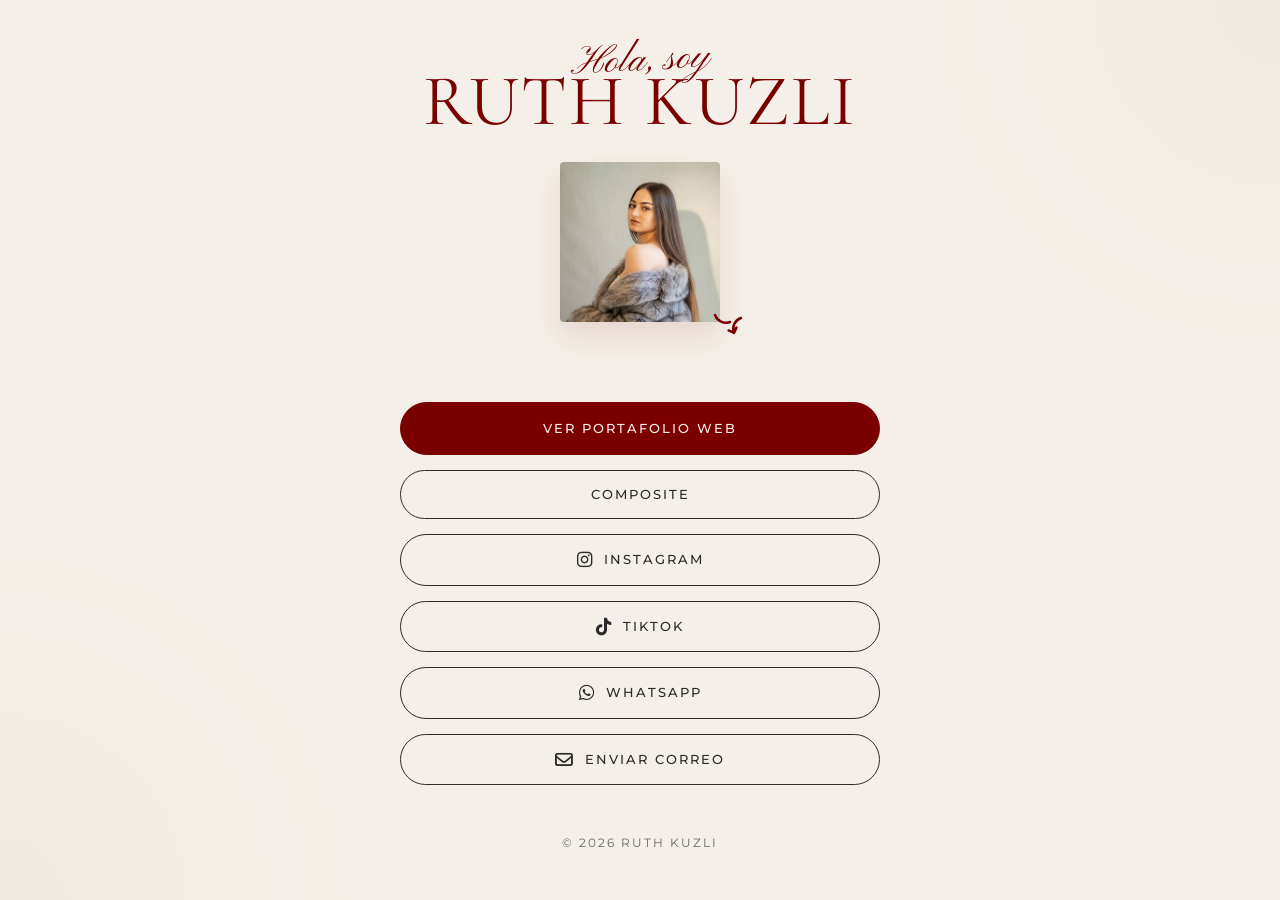
<file: index.html>
<!DOCTYPE html>
<html lang="es">
<head>
    <meta charset="UTF-8">
    <meta name="viewport" content="width=device-width, initial-scale=1.0">
    <meta name="description" content="Ruth Kuzli - Modelo Profesional. Portafolio, composite y contacto.">
    <title>Ruth Kuzli | Modelo Profesional</title>
    <!-- Importing Google Fonts -->
    <link href="https://fonts.googleapis.com/css2?family=Cormorant+Garamond:ital,wght@0,300;0,400;0,500;0,600;1,400&family=Montserrat:wght@300;400;500;600&family=Pinyon+Script&display=swap" rel="stylesheet">
    <link rel="stylesheet" href="style.css">
    <!-- Font Awesome for Icons -->
    <link rel="stylesheet" href="https://cdnjs.cloudflare.com/ajax/libs/font-awesome/6.4.0/css/all.min.css">
</head>
<body>
    
    <div class="container">
        <!-- Profile Section -->
        <header class="profile-section">
            <div class="accent-text">Hola, soy</div>
            <h1 class="brand-name">RUTH KUZLI</h1>
            
            <div class="profile-image-container">
                <img src="assets/5098190278903925717.jpg" alt="Ruth Kuzli Modelo" class="profile-img">
                <svg class="decorative-arrow" viewBox="0 0 24 24" fill="none" xmlns="http://www.w3.org/2000/svg">
                    <path d="M19 12C15 12 12 15 12 19M12 19L9.5 16.5M12 19L14.5 16.5M5 5C5 9 8 12 12 12" stroke="currentColor" stroke-width="1.5" stroke-linecap="round" stroke-linejoin="round"/>
                </svg>
            </div>
            
        </header>

        <!-- Links Container -->
        <main class="links-container">
            <a href="portfolio.html" class="link-btn primary-btn">
                <span>VER PORTAFOLIO WEB</span>
            </a>
            
            <a href="composite.html" class="link-btn">
                <span>COMPOSITE</span>
            </a>
            
            <a href="https://instagram.com/ruthykuzli.ok" target="_blank" class="link-btn">
                <i class="fa-brands fa-instagram"></i>
                <span>INSTAGRAM</span>
            </a>
            
            <a href="https://tiktok.com/@ruthykuzli.ok" target="_blank" class="link-btn">
                <i class="fa-brands fa-tiktok"></i>
                <span>TIKTOK</span>
            </a>
            
            <a href="https://wa.me/5491169213248" target="_blank" class="link-btn">
                <i class="fa-brands fa-whatsapp"></i>
                <span>WHATSAPP</span>
            </a>

            <a href="mailto:ruthkuzli.mod@gmail.com" class="link-btn">
                <i class="fa-regular fa-envelope"></i>
                <span>ENVIAR CORREO</span>
            </a>
        </main>
        
        <!-- Footer -->
        <footer class="footer">
            <p>&copy; 2026 RUTH KUZLI</p>
        </footer>
    </div>
</body>
</html>
</file>
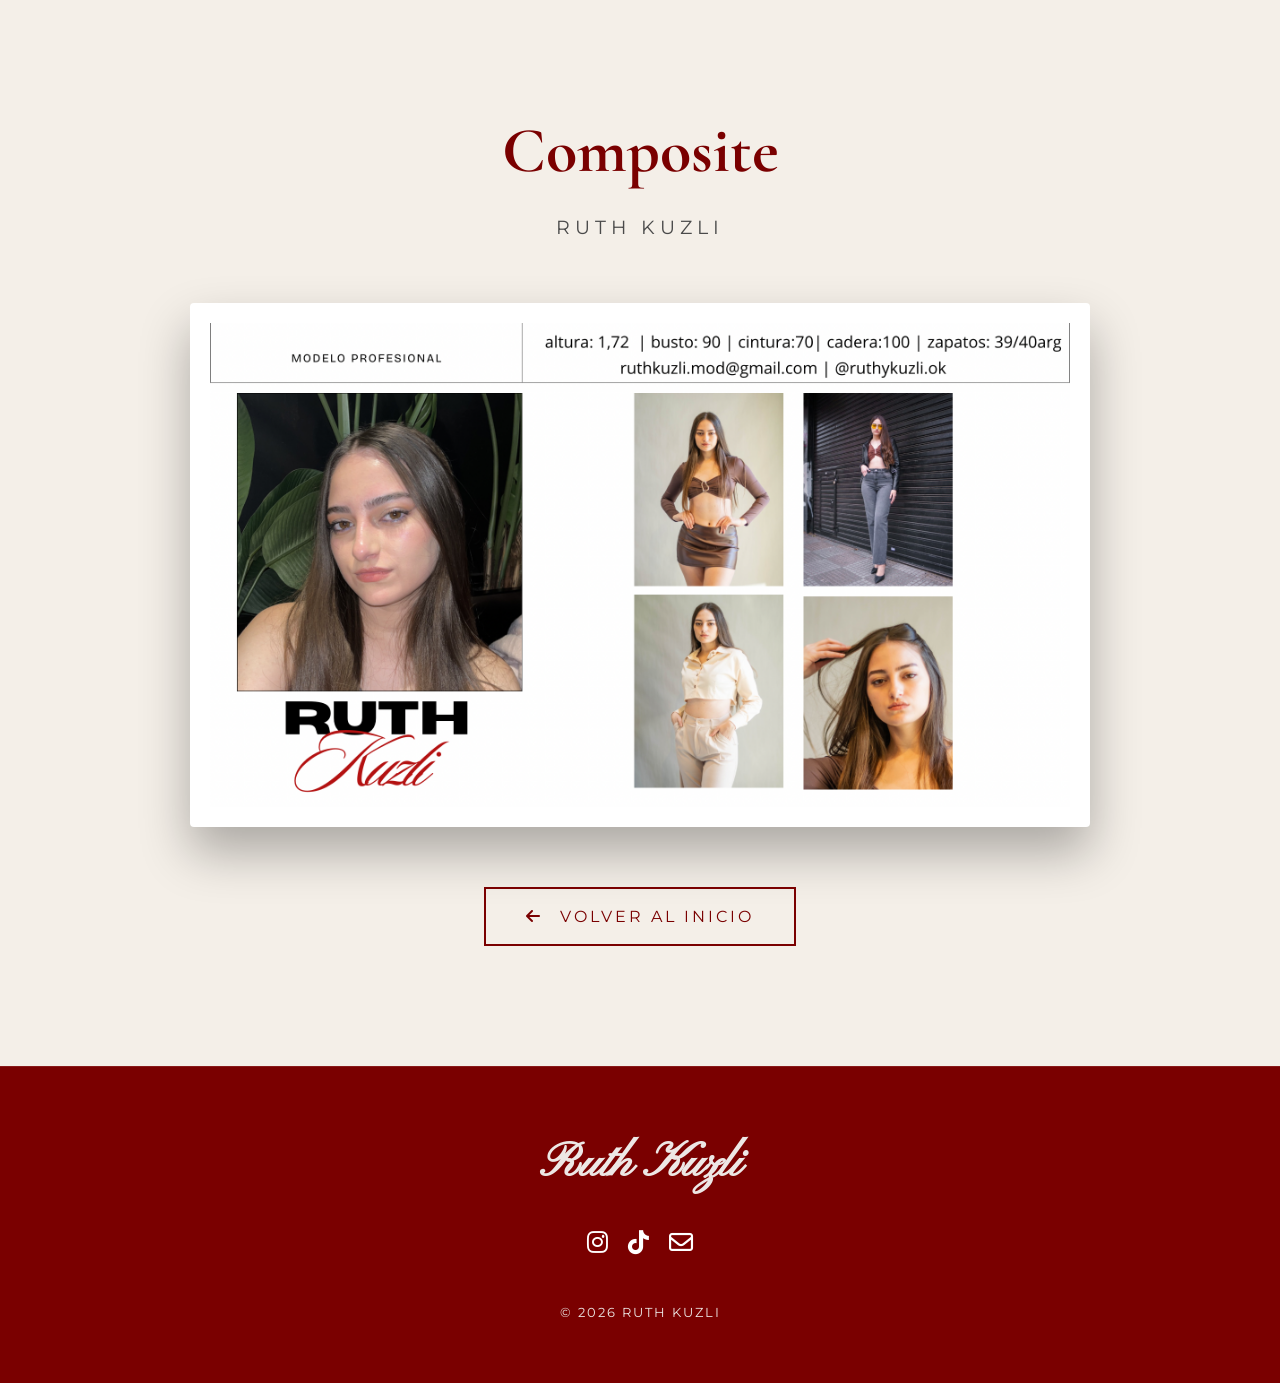
<file: composite.html>
<!DOCTYPE html>
<html lang="es">
<head>
    <meta charset="UTF-8">
    <meta name="viewport" content="width=device-width, initial-scale=1.0">
    <title>Composite - Ruth Kuzli</title>
    <!-- Google Fonts -->
    <link href="https://fonts.googleapis.com/css2?family=Cormorant+Garamond:ital,wght@0,300;0,400;0,600;1,400&family=Montserrat:wght@300;400;600&family=Pinyon+Script&display=swap" rel="stylesheet">
    <!-- FontAwesome -->
    <link rel="stylesheet" href="https://cdnjs.cloudflare.com/ajax/libs/font-awesome/6.4.0/css/all.min.css">
    <!-- Base CSS -->
    <link rel="stylesheet" href="portfolio.css">
    <style>
        body {
            background-color: var(--bg-color, #f4efe8);
            margin: 0;
            padding: 0;
            display: flex;
            flex-direction: column;
            min-height: 100vh;
        }
        .composite-section {
            flex: 1;
            padding: 100px 5%;
            text-align: center;
        }
        .composite-title {
            font-family: 'Cormorant Garamond', serif;
            font-size: 4rem;
            color: var(--primary-color, #7a0000);
            margin-bottom: 10px;
        }
        .composite-subtitle {
            font-family: 'Montserrat', sans-serif;
            font-size: 1.2rem;
            letter-spacing: 5px;
            text-transform: uppercase;
            color: #4a4a4a;
            margin-bottom: 60px;
        }
        .composite-image-container {
            max-width: 900px;
            margin: 0 auto;
            box-shadow: 0 25px 50px rgba(0,0,0,0.3);
            border-radius: 4px;
            overflow: hidden;
            background-color: #ffffff;
            padding: 20px;
        }
        .composite-image-container img {
            width: 100%;
            height: auto;
            display: block;
        }
        .back-btn-container {
            margin-top: 60px;
            margin-bottom: 20px;
        }
        .back-btn {
            display: inline-block;
            background-color: transparent;
            color: var(--primary-color, #7a0000);
            border: 2px solid var(--primary-color, #7a0000);
            padding: 15px 40px;
            font-family: 'Montserrat', sans-serif;
            font-size: 1rem;
            letter-spacing: 3px;
            text-decoration: none;
            transition: all 0.3s ease;
            text-transform: uppercase;
        }
        .back-btn:hover {
            background-color: var(--primary-color, #7a0000);
            color: #ffffff;
        }
        /* Mobile adjustment */
        @media (max-width: 768px) {
            .composite-section { padding-top: 50px; }
            .composite-title { font-size: 3rem; }
            .composite-image-container { padding: 10px; }
        }
    </style>
</head>
<body>

    <section class="composite-section">
        <h1 class="composite-title">Composite</h1>
        <p class="composite-subtitle">Ruth Kuzli</p>
        
        <div class="composite-image-container">
            <img src="assets/COMPOSITE/COMPOSITE.png" alt="Composite Ruth Kuzli">
        </div>

        <div class="back-btn-container">
            <a href="index.html" class="back-btn">
                <i class="fa-solid fa-arrow-left" style="margin-right: 10px;"></i>
                VOLVER AL INICIO
            </a>
        </div>
    </section>

    <!-- Footer -->
    <footer>
        <div class="footer-content">
            <h2 class="footer-logo">Ruth Kuzli</h2>
            <div class="footer-socials">
                <a href="https://instagram.com/ruthykuzli.ok" class="social-link" target="_blank"><i class="fa-brands fa-instagram"></i></a>
                <a href="https://tiktok.com/@ruthykuzli.ok" class="social-link" target="_blank"><i class="fa-brands fa-tiktok"></i></a>
                <a href="mailto:ruthkuzli.mod@gmail.com" class="social-link"><i class="fa-regular fa-envelope"></i></a>
            </div>
            <p style="font-family: 'Montserrat', sans-serif; font-size: 0.8rem; letter-spacing: 2px; margin-top: 20px; color: #ede7e5;">&copy; 2026 RUTH KUZLI</p>
        </div>
    </footer>

</body>
</html>
</file>
<file: style.css>
:root {
    --primary-color: #7a0000;
    --primary-light: #9c1b1b;
    --bg-color: #f4efe8; /* Warm beige */
    --text-color: #2b2b2b;
    --text-light: #666666;
    --card-bg: #ffffff;
}

* {
    margin: 0;
    padding: 0;
    box-sizing: border-box;
    -webkit-tap-highlight-color: transparent;
}

body {
    background-color: var(--bg-color);
    font-family: 'Montserrat', sans-serif;
    color: var(--text-color);
    min-height: 100vh;
    display: flex;
    justify-content: center;
    align-items: flex-start;
    padding: 40px 20px;
    background-image: 
        radial-gradient(circle at top right, rgba(122,0,0,0.02), transparent 400px),
        radial-gradient(circle at bottom left, rgba(122,0,0,0.02), transparent 400px);
}

.container {
    width: 100%;
    max-width: 480px;
    background-color: transparent;
    display: flex;
    flex-direction: column;
    align-items: center;
    position: relative;
    z-index: 10;
}

/* Profile Section */
.profile-section {
    text-align: center;
    margin-bottom: 50px;
    animation: fadeInDown 0.8s ease-out forwards;
    position: relative;
}

.accent-text {
    font-family: 'Pinyon Script', cursive;
    color: var(--primary-color);
    font-size: 2.5rem;
    line-height: 1;
    transform: rotate(-3deg);
    margin-bottom: -15px;
    position: relative;
    z-index: 2;
}

.brand-name {
    font-family: 'Cormorant Garamond', serif;
    color: var(--primary-color);
    font-size: clamp(3rem, 10vw, 4.5rem);
    font-weight: 400;
    line-height: 1;
    letter-spacing: 2px;
    margin-bottom: 25px;
    position: relative;
    z-index: 1;
}

.profile-image-container {
    width: 160px;
    height: 160px;
    margin: 0 auto 30px;
    position: relative;
}

.profile-img {
    width: 100%;
    height: 100%;
    object-fit: cover;
    border-radius: 4px;
    box-shadow: 0 15px 30px rgba(122, 0, 0, 0.1);
}

.decorative-arrow {
    position: absolute;
    bottom: -20px;
    right: -30px;
    width: 40px;
    height: 40px;
    color: var(--primary-color);
    transform: rotate(-20deg);
}

.subtitle {
    font-family: 'Courier New', Courier, monospace;
    font-size: 0.75rem;
    font-weight: 600;
    text-transform: uppercase;
    letter-spacing: 4px;
    color: var(--text-color);
    margin-top: 10px;
}

/* Links Section */
.links-container {
    width: 100%;
    display: flex;
    flex-direction: column;
    gap: 15px;
    animation: fadeInUp 0.8s ease-out 0.2s forwards;
    opacity: 0;
}

.link-btn {
    display: flex;
    align-items: center;
    justify-content: center;
    gap: 10px;
    width: 100%;
    padding: 16px 20px;
    background-color: transparent;
    color: var(--text-color);
    text-decoration: none;
    border: 1px solid var(--text-color);
    border-radius: 30px;
    font-size: 0.8rem;
    font-weight: 500;
    letter-spacing: 2px;
    transition: all 0.3s cubic-bezier(0.25, 0.8, 0.25, 1);
}

.link-btn i {
    font-size: 1.1rem;
}

.link-btn:hover {
    background-color: var(--text-color);
    color: var(--bg-color);
    transform: translateY(-2px);
}

/* Special styling for prominent buttons */
.primary-btn {
    background-color: var(--primary-color);
    color: var(--bg-color);
    border-color: var(--primary-color);
    padding: 18px 20px;
}

.primary-btn:hover {
    background-color: var(--primary-light);
    border-color: var(--primary-light);
    color: var(--bg-color);
    box-shadow: 0 10px 20px rgba(122, 0, 0, 0.15);
}

.secondary-btn i {
    font-size: 1.2rem;
}

.contact-btn {
    margin-top: 10px;
    background-color: transparent;
    border: none;
    border-bottom: 1px solid var(--text-color);
    border-radius: 0;
    padding: 10px;
    width: auto;
    align-self: center;
}

.contact-btn:hover {
    background-color: transparent;
    color: var(--primary-color);
    border-color: var(--primary-color);
    transform: none;
}

/* Footer */
.footer {
    margin-top: 50px;
    text-align: center;
    font-size: 0.75rem;
    letter-spacing: 2px;
    color: var(--text-light);
    animation: fadeIn 1s ease-out 0.6s forwards;
    opacity: 0;
}

/* Animations */
@keyframes fadeInDown {
    from { opacity: 0; transform: translateY(-20px); }
    to { opacity: 1; transform: translateY(0); }
}

@keyframes fadeInUp {
    from { opacity: 0; transform: translateY(20px); }
    to { opacity: 1; transform: translateY(0); }
}

@keyframes fadeIn {
    from { opacity: 0; }
    to { opacity: 1; }
}

/* Responsive */
@media (max-width: 400px) {
    .brand-name { font-size: 3rem; }
    .profile-image-container { width: 140px; height: 140px; }
    .link-btn { padding: 14px 18px; font-size: 0.75rem; }
}
</file>
<file: portfolio.css>
:root {
    --primary-color: #7a0000;
    --primary-light: #9c1b1b;
    --bg-color: #f4efe8; /* Warm beige like inspiration */
    --text-color: #2b2b2b;
    --box-bg: #7a0000;
    --box-text: #f4efe8;
}

* {
    margin: 0;
    padding: 0;
    box-sizing: border-box;
}

body {
    background-color: var(--bg-color);
    font-family: 'Montserrat', sans-serif;
    color: var(--text-color);
    line-height: 1.6;
    overflow-x: hidden;
}

/* Typography styles */
.accent-text {
    font-family: 'Pinyon Script', cursive;
    color: var(--primary-color);
    font-size: 2.8rem;
    line-height: 1;
    transform: rotate(-3deg);
    margin-bottom: -10px;
}

.typewriter-text {
    font-family: 'Courier New', Courier, monospace;
    font-size: 0.85rem;
    letter-spacing: 1px;
    text-transform: uppercase;
    line-height: 1.8;
}

/* Navbar */
.navbar {
    display: flex;
    justify-content: space-between;
    align-items: center;
    padding: 30px 5%;
    background-color: transparent;
    border-bottom: 1px solid rgba(122, 0, 0, 0.1);
}

.nav-brand {
    font-family: 'Cormorant Garamond', serif;
    font-size: 2rem;
    color: var(--text-color);
    text-decoration: none;
    letter-spacing: 2px;
}

.nav-links {
    display: flex;
    gap: 30px;
}

.nav-links a {
    text-decoration: none;
    color: var(--text-color);
    font-size: 0.75rem;
    letter-spacing: 2px;
    text-transform: uppercase;
    transition: color 0.3s;
}

.nav-links a:hover {
    color: var(--primary-color);
}

.btn-primary {
    background-color: var(--primary-color);
    color: var(--box-text);
    text-decoration: none;
    padding: 12px 30px;
    border-radius: 30px;
    font-size: 0.75rem;
    letter-spacing: 2px;
    text-transform: uppercase;
    transition: background 0.3s;
    display: inline-block;
}

.btn-primary:hover {
    background-color: var(--primary-light);
}

.btn-dark {
    background-color: var(--text-color);
    margin-top: 20px;
}

.btn-dark:hover {
    background-color: #000;
}

/* Hero Section */
.hero-section {
    padding: 40px 5% 60px;
    text-align: center;
    position: relative;
    background-image: url('assets/FONDOS/descarga.png');
    background-repeat: repeat-x;
    background-position: center top;
    background-size: cover;
}

.hero-title {
    font-family: 'Cormorant Garamond', serif;
    font-size: clamp(3rem, 7vw, 5.5rem);
    color: var(--primary-color);
    font-weight: 400;
    line-height: 0.95;
    letter-spacing: 2px;
    margin-bottom: -20px;
    position: relative;
    z-index: 2;
    text-transform: uppercase;
}

.hero-title em {
    font-family: 'Pinyon Script', cursive;
    text-transform: lowercase;
    font-size: clamp(2.2rem, 5.5vw, 4rem);
    letter-spacing: 0;
}

.hero-image-wrapper {
    position: relative;
    max-width: 650px;
    margin: 0 auto;
    z-index: 1;
}

.hero-image {
    width: 48%;
    max-width: 380px;
    height: auto;
    border-radius: 4px;
    object-fit: cover;
    box-shadow: 0 15px 35px rgba(0,0,0,0.1);
}

.hero-text-left, .hero-text-right {
    position: absolute;
    top: 50%;
    transform: translateY(-50%);
    font-size: 0.7rem;
    letter-spacing: 2px;
    text-transform: uppercase;
    text-align: left;
    max-width: 200px;
}

.hero-text-left {
    left: 0;
}

.hero-text-right {
    right: 0;
    text-align: right;
}

.decorative-arrow {
    width: 40px;
    height: 40px;
    margin-top: 10px;
    color: var(--text-color);
}

.hero-btn {
    margin-top: 40px;
}

/* About Section */
.about-section {
    background-color: #fdfbf7;
    padding: 100px 5%;
    position: relative;
    overflow: hidden;
}

.about-sticker {
    position: absolute;
    z-index: 8;
    width: 85px;
    height: auto;
    border-radius: 4px;
    box-shadow: 0 10px 25px rgba(0,0,0,0.15);
    pointer-events: none;
    transition: transform 0.3s ease;
}

.sticker-left {
    top: 35px;
    left: 3%;
    transform: rotate(-12deg);
}

.sticker-right {
    bottom: 30px;
    right: 3%;
    transform: rotate(10deg);
}

.about-container {
    max-width: 1200px;
    margin: 0 auto;
    display: flex;
    gap: 80px;
    align-items: center;
}

.about-left {
    flex: 1;
}

.about-title {
    font-family: 'Cormorant Garamond', serif;
    font-size: 2.8rem;
    font-weight: 400;
    line-height: 1.1;
    color: var(--text-color);
    margin-bottom: 40px;
    margin-top: 20px;
}

.about-text-columns {
    display: grid;
    grid-template-columns: 1fr 1fr;
    gap: 30px;
    font-size: 0.9rem;
}

.about-right {
    flex: 1;
    position: relative;
}

.about-img-main {
    width: 100%;
    height: 600px;
    object-fit: cover;
}

.polaroid-wrapper {
    position: absolute;
    top: -20px;
    right: -70px;
    background: white;
    padding: 10px 10px 40px 10px;
    box-shadow: 0 15px 35px rgba(0,0,0,0.15);
    transform: rotate(10deg);
    width: 170px;
    z-index: 5;
}

@media (max-width: 768px) {
    .polaroid-wrapper {
        width: 90px;
        top: -15px;
        right: -5px;
        padding: 4px 4px 20px 4px;
    }
}

.about-img-polaroid {
    width: 100%;
    height: auto;
}

.tape {
    position: absolute;
    top: -10px;
    left: 50%;
    transform: translateX(-50%) rotate(-2deg);
    width: 80px;
    height: 25px;
    background-color: rgba(255, 255, 255, 0.6);
    box-shadow: 0 1px 3px rgba(0,0,0,0.1);
}

/* Marquee */
.marquee-container {
    padding: 40px 0;
    background-color: var(--bg-color);
    background-image: url('assets/FONDOS/IMG_4379.jpg');
    background-size: cover;
    background-position: center;
    overflow: hidden;
    white-space: nowrap;
    border-bottom: 1px solid rgba(122,0,0,0.1);
}

.marquee-text {
    display: inline-block;
    padding-left: 100%;
    font-family: 'Cormorant Garamond', serif;
    font-size: 4rem;
    letter-spacing: 4px;
    color: var(--text-color);
    animation: marquee 20s linear infinite;
}

@media (max-width: 768px) {
    .marquee-container {
        padding: 20px 0;
    }
    .marquee-text {
        font-size: 2.2rem;
        letter-spacing: 2px;
    }
}

@keyframes marquee {
    0%   { transform: translate(0, 0); }
    100% { transform: translate(-100%, 0); }
}

/* Editorial Stats Section */
.stats-editorial-section {
    background-color: var(--box-bg);
    color: var(--box-text);
    padding: 100px 5%;
    position: relative;
    overflow: hidden;
}

.stats-editorial-container {
    max-width: 1100px;
    margin: 0 auto;
    display: flex;
    justify-content: space-between;
    align-items: center;
    gap: 40px;
}

.stats-col {
    flex: 1;
    display: flex;
    flex-direction: column;
    gap: 70px;
    position: relative;
}

.stats-left {
    text-align: right;
}

.stats-right {
    text-align: left;
}

.stat-block h3 {
    font-family: 'Cormorant Garamond', serif;
    font-size: 2.2rem;
    font-weight: 400;
    margin-bottom: 12px;
    letter-spacing: 3px;
    position: relative;
    display: inline-block;
}

.stat-block p {
    font-size: 0.95rem;
    line-height: 1.8;
    opacity: 0.95;
    font-weight: 500;
}

.stats-center-img {
    flex: 1;
    display: flex;
    justify-content: center;
    position: relative;
    width: 100%;
    max-width: 320px;
}

.oval-frame {
    width: 100%;
    aspect-ratio: 1 / 1.5;
    border-radius: 180px;
    padding: 12px;
    border: 1px solid rgba(255,255,255,0.3);
}

.oval-frame img {
    width: 100%;
    height: 100%;
    object-fit: cover;
    border-radius: 180px;
}

.sparkles {
    position: absolute;
    font-size: 1.5rem;
    color: var(--box-text);
    opacity: 0.6;
}

.left-sparkles {
    bottom: -30px;
    right: 20%;
}

.right-sparkles {
    top: -30px;
    left: 20%;
}

@media (max-width: 900px) {
    .stats-editorial-container {
        flex-direction: column;
        gap: 50px;
    }
    .stats-left, .stats-right {
        text-align: center;
    }
    .stats-col {
        gap: 40px;
    }
    .stats-center-img {
        order: -1;
        margin-bottom: 30px;
    }
}

/* Red Polaroids Section */
.red-polaroids-section {
    background-color: var(--primary-color);
    padding: 100px 5%;
    overflow: hidden;
}

.polaroids-grid {
    display: flex;
    justify-content: center;
    align-items: center;
    flex-wrap: wrap;
    gap: 40px;
    max-width: 1200px;
    margin: 0 auto;
}

.polaroid-card {
    background-color: #ffffff;
    padding: 15px 15px 65px 15px; /* Aspecto polaroid real */
    box-shadow: 0 15px 35px rgba(0,0,0,0.4);
    width: 250px;
    transition: transform 0.4s cubic-bezier(0.175, 0.885, 0.32, 1.275), box-shadow 0.4s ease;
    cursor: pointer;
    position: relative;
}

.polaroid-card img {
    width: 100%;
    height: auto;
    object-fit: cover;
    display: block;
    filter: brightness(0.95);
    transition: filter 0.4s ease;
}

/* Efecto de fotos tiradas sobre una mesa */
.card-1 { transform: rotate(-5deg) translateY(15px); }
.card-2 { transform: rotate(3deg) translateY(-10px); }
.card-3 { transform: rotate(-2deg) translateY(20px); }
.card-4 { transform: rotate(6deg) translateY(-5px); }

/* Hover Interactivo */
.polaroid-card:hover {
    transform: rotate(0deg) scale(1.1) translateY(-15px);
    box-shadow: 0 25px 50px rgba(0,0,0,0.6);
    z-index: 10;
}

.polaroid-card:hover img {
    filter: brightness(1.05);
}

@media (max-width: 900px) {
    .polaroids-grid { gap: 15px; }
    .polaroid-card { width: 38%; padding: 10px 10px 45px 10px; margin: 0 !important; transform: rotate(0) !important; }
}

@media (max-width: 500px) {
    .polaroid-card { width: 90%; }
}

/* Gallery Intro Polaroid */
.gallery-intro {
    text-align: center;
    padding: 60px 20px 30px;
    background-color: transparent;
    display: flex;
    flex-direction: column;
    align-items: center;
}

.intro-title {
    font-size: clamp(3.5rem, 8vw, 5.5rem);
    color: #ff8080;
    margin-bottom: 20px;
    display: inline-block;
    position: relative;
    z-index: 10;
    text-shadow: 0 2px 10px rgba(0,0,0,0.4);
}

.gallery-intro-image {
    max-width: 280px;
    width: 90%;
    margin: 0 auto 25px auto;
    position: relative;
    padding: 10px 10px 40px 10px;
    background-color: #ffffff;
    box-shadow: 0 12px 30px rgba(0,0,0,0.08);
    transform: rotate(1deg);
    transition: transform 0.4s ease;
}

.gallery-intro-image:hover {
    transform: rotate(0deg) scale(1.02);
}

.gallery-intro-image img {
    width: 100%;
    height: auto;
    display: block;
}

.red-horizontal-line {
    width: 90%;
    max-width: 800px;
    height: 16px;
    background-image: url('assets/FONDOS/papel rojo.png');
    background-repeat: repeat-x;
    background-position: center;
    background-size: cover;
    border-radius: 4px;
    margin-top: 15px;
    box-shadow: 0 3px 8px rgba(122,0,0,0.3);
}

/* Editorial Gallery Section - Masonry & Lightbox */
.editorial-gallery-section {
    background-color: var(--bg-color);
    background-image: url('assets/FONDOS/papel rojo.png');
    background-size: cover;
    background-position: center;
    background-attachment: fixed;
    padding: 40px 4% 100px;
}

.editorial-tabs-container {
    max-width: 1300px;
    margin: 0 auto;
}

/* Category Filter Navigation (Montserrat Font) */
.portfolio-filters {
    display: flex;
    justify-content: center;
    align-items: center;
    gap: 30px;
    margin-bottom: 30px;
    flex-wrap: wrap;
}

.filter-btn {
    background: transparent;
    border: none;
    font-family: 'Montserrat', sans-serif;
    font-size: 0.95rem;
    font-weight: 600;
    letter-spacing: 4px;
    text-transform: uppercase;
    color: #ffffff;
    padding: 8px 16px;
    cursor: pointer;
    position: relative;
    transition: color 0.3s ease;
    text-shadow: 0 1px 4px rgba(0,0,0,0.5);
}

.filter-btn::after {
    content: '';
    position: absolute;
    bottom: 0;
    left: 50%;
    width: 0;
    height: 2px;
    background-color: #ff8080;
    transition: all 0.3s ease;
}

.filter-btn:hover {
    color: #ff8080;
}

.filter-btn:hover::after,
.filter-btn.active::after {
    width: 80%;
    left: 10%;
}

.filter-btn.active {
    color: #ff8080;
    font-weight: 700;
}

/* Runway Brands Bar */
.runway-brands-bar {
    background: rgba(0, 0, 0, 0.45);
    border: 1px solid rgba(255, 255, 255, 0.25);
    border-radius: 6px;
    padding: 14px 20px;
    margin-bottom: 40px;
    text-align: center;
    font-family: 'Montserrat', sans-serif;
    font-size: 0.78rem;
    letter-spacing: 2px;
    color: #ffffff;
    line-height: 1.8;
    backdrop-filter: blur(4px);
}

.brands-bar-title {
    font-weight: 700;
    color: #ff8080;
    margin-right: 8px;
}

/* Editorial Organic Collage Layout */
.masonry-portfolio-grid {
    columns: 4;
    column-gap: 12px;
    width: 100%;
}

.masonry-item {
    break-inside: avoid;
    display: inline-block;
    width: 100%;
    margin-bottom: 12px;
    border-radius: 4px;
    overflow: hidden;
    position: relative;
    cursor: pointer;
    background: transparent;
    background-color: transparent;
    box-shadow: 0 8px 22px rgba(0, 0, 0, 0.3);
    transition: transform 0.4s cubic-bezier(0.165, 0.84, 0.44, 1), box-shadow 0.4s ease, z-index 0.3s ease;
}

/* Organic Collage Tilts */
.masonry-item:nth-child(3n+1) {
    transform: rotate(-1.4deg);
}

.masonry-item:nth-child(3n+2) {
    transform: rotate(1.5deg);
}

.masonry-item:nth-child(4n+3) {
    transform: rotate(-0.9deg);
}

.masonry-item:hover {
    transform: rotate(0deg) scale(1.05) !important;
    z-index: 25;
    box-shadow: 0 16px 36px rgba(0, 0, 0, 0.5);
}

.masonry-media {
    position: relative;
    width: 100%;
    overflow: hidden;
    background: transparent;
}

.masonry-media img,
.masonry-media video {
    width: 100%;
    height: auto;
    display: block;
    object-fit: cover;
    border-radius: 4px;
    transition: filter 0.4s ease;
}

.masonry-item:hover .masonry-media img,
.masonry-item:hover .masonry-media video {
    filter: brightness(1.06);
}

/* Item Overlay on Hover */
.item-overlay {
    position: absolute;
    top: 0;
    left: 0;
    width: 100%;
    height: 100%;
    background: rgba(43, 43, 43, 0.4);
    display: flex;
    align-items: center;
    justify-content: center;
    opacity: 0;
    transition: opacity 0.3s ease;
}

.view-tag {
    font-family: 'Montserrat', sans-serif;
    font-size: 0.7rem;
    font-weight: 600;
    letter-spacing: 3px;
    color: #ffffff;
    background-color: var(--primary-color);
    padding: 8px 16px;
    border-radius: 2px;
    text-transform: uppercase;
    box-shadow: 0 4px 15px rgba(0,0,0,0.3);
}

.masonry-item:hover .item-overlay {
    opacity: 1;
}

/* Fade-in Scroll Animation */
.fade-in-item {
    opacity: 0;
    transform: translateY(25px);
    transition: opacity 0.6s ease, transform 0.6s ease;
}

.fade-in-item.visible {
    opacity: 1;
    transform: translateY(0);
}

/* Visor Lightbox Modal */
.lightbox-modal {
    position: fixed;
    top: 0;
    left: 0;
    width: 100vw;
    height: 100vh;
    z-index: 10000;
    display: flex;
    align-items: center;
    justify-content: center;
    opacity: 0;
    pointer-events: none;
    transition: opacity 0.35s ease;
}

.lightbox-modal.active {
    opacity: 1;
    pointer-events: auto;
}

.lightbox-backdrop {
    position: absolute;
    top: 0;
    left: 0;
    width: 100%;
    height: 100%;
    background: rgba(43, 43, 43, 0.95);
    backdrop-filter: blur(14px);
    -webkit-backdrop-filter: blur(14px);
}

.lightbox-close {
    position: absolute;
    top: 20px;
    right: 25px;
    background: transparent;
    border: none;
    color: #ffffff;
    font-size: 2.8rem;
    font-weight: 300;
    cursor: pointer;
    z-index: 10010;
    transition: color 0.3s ease, transform 0.3s ease;
    line-height: 1;
}

.lightbox-close:hover {
    color: #9c1b1b;
    transform: scale(1.15) rotate(90deg);
}

.lightbox-nav {
    position: absolute;
    top: 50%;
    transform: translateY(-50%);
    background: rgba(255, 255, 255, 0.08);
    border: 1px solid rgba(255, 255, 255, 0.15);
    color: #ffffff;
    font-size: 1.8rem;
    width: 50px;
    height: 50px;
    border-radius: 50%;
    display: flex;
    align-items: center;
    justify-content: center;
    cursor: pointer;
    z-index: 10010;
    transition: background 0.3s ease, color 0.3s ease;
}

.lightbox-nav:hover {
    background: var(--primary-color);
    border-color: var(--primary-color);
    color: #ffffff;
}

.lightbox-prev { left: 25px; }
.lightbox-next { right: 25px; }

.lightbox-content-box {
    position: relative;
    z-index: 10005;
    max-width: 90vw;
    max-height: 90vh;
    display: flex;
    flex-direction: column;
    align-items: center;
    text-align: center;
}

.lightbox-media-wrapper {
    max-width: 85vw;
    max-height: 75vh;
    display: flex;
    justify-content: center;
    align-items: center;
    border-radius: 4px;
    overflow: hidden;
    box-shadow: 0 25px 60px rgba(0,0,0,0.7);
}

.lightbox-media-wrapper img,
.lightbox-media-wrapper video {
    max-width: 85vw;
    max-height: 75vh;
    width: auto;
    height: auto;
    object-fit: contain;
    display: block;
}

.lightbox-info {
    margin-top: 18px;
    color: #ffffff;
}

.lightbox-title {
    font-family: 'Cormorant Garamond', serif;
    font-size: 2.2rem;
    font-weight: 400;
    letter-spacing: 2px;
    margin-bottom: 4px;
    color: #f4efe8;
}

.lightbox-credit {
    font-family: 'Montserrat', sans-serif;
    font-size: 0.8rem;
    letter-spacing: 3px;
    text-transform: uppercase;
    color: #cccccc;
    margin-bottom: 6px;
}

.lightbox-brand-tag {
    font-family: 'Pinyon Script', cursive;
    font-size: 1.5rem;
    color: var(--primary-light);
}

/* Responsive Masonry Collage Rules */
@media (max-width: 1024px) {
    .masonry-portfolio-grid { columns: 4; column-gap: 10px; }
}

@media (max-width: 768px) {
    .masonry-portfolio-grid { columns: 3; column-gap: 8px; }
    .masonry-item { margin-bottom: 8px; }
    .portfolio-filters { gap: 8px; }
    .filter-btn { font-size: 0.75rem; padding: 5px 8px; letter-spacing: 1.5px; }
    .lightbox-nav { display: none; }
    .lightbox-title { font-size: 1.6rem; }
    .lightbox-credit { font-size: 0.7rem; }
}

@media (max-width: 480px) {
    .masonry-portfolio-grid { columns: 3; column-gap: 6px; }
    .masonry-item { margin-bottom: 6px; }
}

/* Back to tabs button inside galleries */
.back-to-tabs-btn {
    display: inline-block;
    padding: 15px 40px;
    background-color: var(--text-color);
    color: #ffffff;
    font-family: 'Montserrat', sans-serif;
    font-size: 1rem;
    letter-spacing: 3px;
    text-transform: uppercase;
    text-decoration: none;
    border: none;
    cursor: pointer;
    margin: 60px auto 20px;
    border-radius: 4px;
    transition: background-color 0.3s ease;
}
.back-to-tabs-btn:hover {
    background-color: #000;
}
.back-tabs-container {
    text-align: center;
    width: 100%;
}

.editorial-content-area {
    background-color: transparent;
    border: none;
    padding: 0;
}

/* Masonry Gallery para GALERIA */
.masonry-gallery {
    columns: 3;
    column-gap: 15px;
    padding: 20px;
}

.masonry-item {
    break-inside: avoid;
    margin-bottom: 15px;
}

/* Selector de Categorías Inferior */
.bottom-category-selector {
    margin-top: 60px;
    padding: 30px 20px;
    text-align: center;
    background: rgba(0, 0, 0, 0.25);
    border-top: 1px solid rgba(255, 255, 255, 0.15);
    border-bottom: 1px solid rgba(255, 255, 255, 0.15);
    border-radius: 8px;
}

.bottom-selector-title {
    font-family: 'Montserrat', sans-serif;
    font-size: 0.8rem;
    font-weight: 600;
    letter-spacing: 3px;
    color: #ff8080;
    margin-bottom: 18px;
    text-transform: uppercase;
}

.bottom-filters {
    justify-content: center;
}

.masonry-item img {
    width: 100%;
    height: auto;
    display: block;
    border-radius: 2px;
    transition: filter 0.4s ease, transform 0.4s ease;
}

.masonry-item img:hover {
    filter: brightness(1.1);
}

@media (max-width: 768px) {
    .masonry-gallery {
        padding: 10px;
        column-gap: 5px;
    }
    .masonry-item {
        margin-bottom: 5px;
    }
}

/* Sections */
.pasada-section {
    padding: 80px 5%;
    position: relative;
    border-bottom: none;
    margin-bottom: 0;
}
.pasada-white {
    background-color: #ffffff;
    color: var(--primary-color);
}
.pasada-red {
    background-color: var(--primary-color);
    color: #ffffff;
}

/* Titles */
.pasada-title { text-align: center; margin-bottom: 60px; }
.pasada-brand {
    display: inline-block;
    font-family: 'Montserrat', sans-serif;
    font-size: 2rem;
    letter-spacing: 8px;
    text-transform: uppercase;
}
.pasada-white .pasada-brand { color: var(--primary-color); }
.pasada-red .pasada-brand { color: #ffffff; }

/* Split Container */
.pasada-split {
    display: flex;
    align-items: center;
    justify-content: space-evenly;
    gap: 40px;
    max-width: 1200px;
    margin: 0 auto;
}

/* Columns */
.pasada-side-video {
    flex: 1;
    display: flex;
    flex-direction: column;
    gap: 40px;
    align-items: center;
    max-width: 500px;
}
.pasada-side-photos {
    flex: 1;
    position: relative;
    display: flex;
    justify-content: center;
    align-items: center;
    min-height: 750px;
}

/* Videos */
.vid-wrapper {
    position: relative;
    width: 100%;
}
.gallery-vid {
    width: 100%;
    height: auto;
    border-radius: 4px;
    display: block;
    box-shadow: 0 15px 40px rgba(0,0,0,0.4);
}
.pasada-white .gallery-vid {
    border: 8px solid var(--primary-color); /* Marco rojo no tan grueso */
}
.pasada-red .gallery-vid {
    border: 8px solid #ffffff; /* Same border for red background */
}
.vid-hint {
    position: absolute;
    top: -20px;
    left: -20px;
    font-family: 'Pinyon Script', cursive;
    font-size: 2.8rem;
    padding: 5px 20px;
    border-radius: 4px;
    z-index: 10;
    pointer-events: none;
    transform: rotate(-10deg);
    box-shadow: 2px 5px 15px rgba(0,0,0,0.3);
}
.pasada-white .vid-hint { color: #ffffff; background-color: var(--primary-color); }
.pasada-red .vid-hint { color: var(--primary-color); background-color: #ffffff; }

/* Collage Logic */
.collage-item {
    position: absolute;
    height: auto;
    width: 290px;
    transition: transform 0.4s ease, z-index 0s;
    cursor: pointer;
}
.collage-item:hover {
    transform: rotate(0) scale(1.1) !important;
    z-index: 50 !important;
}
.collage-item img {
    width: 100%;
    height: auto;
    display: block;
    box-shadow: 0 15px 30px rgba(0,0,0,0.4);
    border-radius: 4px;
}
/* White Section Borders */
.pasada-white .collage-item:nth-child(odd) img { border: 8px solid #f4efe8; border-bottom-width: 30px; }
.pasada-white .collage-item:nth-child(even) img { border: 8px solid var(--text-light); }
/* Red Section Borders */
.pasada-red .collage-item:nth-child(odd) img { border: 10px solid #ede7e5; border-bottom-width: 35px; }
.pasada-red .collage-item:nth-child(even) img { border: 10px solid #ffffff; }

/* Positional Logic */
.collage-item:nth-child(1) { transform: rotate(-8deg) translate(-140px, -110px); z-index: 3; }
.collage-item:nth-child(2) { transform: rotate(6deg) translate(130px, 30px); z-index: 2; width: 310px;}
.collage-item:nth-child(3) { transform: rotate(-5deg) translate(-110px, 150px); z-index: 4; }
.collage-item:nth-child(4) { transform: rotate(8deg) translate(120px, -180px); z-index: 1; }

@media (max-width: 900px) {
    .pasada-split { flex-direction: column !important; }
    .pasada-side-video .gallery-vid { max-width: 320px; margin: 0 auto; display: block; }
    .collage-item { 
        position: relative !important; 
        transform: none !important; 
        width: 100% !important; 
        max-width: 320px !important; 
        margin: 0 auto 20px auto !important;
        left: 0 !important;
        top: 0 !important;
        display: block;
    }
    .collage-item img { max-width: 320px; margin: 0 auto; }
    .pasada-side-photos { flex-direction: column; min-height: auto; padding-top: 40px;}
}

/* UGC Tab Section */
.ugc-section {
    background-color: var(--primary-color);
    padding: 60px 5% 100px 5%;
    border-radius: 0 0 12px 12px; /* Matches folder container */
    min-height: 80vh;
}

.ugc-header {
    text-align: left;
    margin-bottom: 60px;
}

.ugc-title {
    font-family: 'Pinyon Script', cursive;
    font-size: 5rem;
    color: #ffffff;
    margin: 0;
    line-height: 1.1;
    text-shadow: 2px 5px 15px rgba(0,0,0,0.3);
}

.ugc-grid {
    display: flex;
    flex-wrap: wrap;
    gap: 40px;
    justify-content: center;
}

/* Smartphone Wrapper */
.phone-item {
    display: flex;
    flex-direction: column;
    align-items: center;
    gap: 15px;
}

.phone-frame {
    width: 300px;
    height: 600px;
    background-color: #ffffff;
    border-radius: 40px;
    padding: 12px;
    box-shadow: 0 25px 45px rgba(0,0,0,0.5), inset 0 0 15px rgba(0,0,0,0.1);
    position: relative;
    transition: transform 0.3s ease;
}

.phone-frame:hover {
    transform: translateY(-5px);
}

.phone-notch {
    position: absolute;
    top: 0;
    left: 50%;
    transform: translateX(-50%);
    width: 120px;
    height: 25px;
    background-color: #ffffff;
    border-radius: 0 0 16px 16px;
    z-index: 10;
}

.phone-screen {
    width: 100%;
    height: 100%;
    background-color: #000;
    border-radius: 28px;
    overflow: hidden;
    position: relative;
}

.phone-screen video {
    width: 100%;
    height: 100%;
    object-fit: cover;
    display: block;
}

/* Label under phone */
.phone-label {
    font-family: 'Montserrat', sans-serif;
    font-size: 0.8rem;
    letter-spacing: 3px;
    text-transform: uppercase;
    color: #ede7e5;
}

@media (max-width: 768px) {
    .ugc-title { font-size: 4rem; text-align: center; }
    .phone-frame { width: 260px; height: 520px; }
}

.social-link {
    color: #ffffff;
    font-size: 1.5rem;
    transition: color 0.3s ease, transform 0.3s ease;
}

.social-link:hover {
    color: #ede7e5;
    transform: translateY(-3px);
}

/* Footer */
footer {
    background-color: var(--primary-color);
    color: #ffffff;
    padding: 60px 5%;
    text-align: center;
    border-top: 1px solid rgba(255,255,255,0.1);
}

.footer-content {
    display: flex;
    flex-direction: column;
    align-items: center;
    gap: 20px;
}

.footer-logo {
    font-family: 'Pinyon Script', cursive;
    font-size: 3rem;
    color: #ede7e5; /* Beige text instead of primary color since background is primary */
    margin: 0;
}

.footer-socials {
    display: flex;
    gap: 20px;
}

/* Shooting Section */
#shooting {
    background-color: var(--primary-color);
    padding: 60px 5%;
    margin-bottom: 40px;
    border-radius: 8px;
}

.shooting-gallery {
    columns: 3;
    column-gap: 20px;
    max-width: 1200px;
    margin: 0 auto;
}

.shooting-item {
    break-inside: avoid;
    margin-bottom: 20px;
}

.shooting-item img {
    width: 100%;
    height: auto;
    display: block;
    border-radius: 2px;
    box-shadow: 0 10px 30px rgba(0,0,0,0.2);
    transition: transform 0.4s ease;
}

.shooting-item img:hover {
    transform: scale(1.02);
}

@media (max-width: 600px) {
    .shooting-gallery {
        column-gap: 8px;
    }
    .shooting-item {
        margin-bottom: 8px;
    }
}

/* Runway Section */
.runway-container {
    display: flex;
    gap: 40px;
    max-width: 1200px;
    margin: 40px auto;
    align-items: flex-start;
}

.runway-sidebar {
    flex: 0 0 250px;
    position: sticky;
    top: 100px;
    color: var(--primary-color);
    padding-right: 20px;
}

.runway-sidebar-title {
    font-family: 'Montserrat', sans-serif;
    font-size: 1.2rem;
    font-weight: 600;
    letter-spacing: 3px;
    text-transform: uppercase;
    white-space: nowrap;
    margin-bottom: 25px;
    border-bottom: 1px solid rgba(139, 0, 0, 0.2);
    padding-bottom: 12px;
    color: var(--primary-color);
}

.runway-brands {
    list-style: none;
    padding: 0;
    font-family: 'Inter', 'Montserrat', sans-serif;
    font-size: 0.75rem;
    letter-spacing: 3px;
    text-transform: uppercase;
    line-height: 2.8;
    color: #666;
}

.runway-brands li {
    transition: color 0.3s ease, transform 0.3s ease;
    cursor: default;
}

.runway-brands li:hover {
    color: var(--primary-color);
    transform: translateX(5px);
}

.runway-gallery {
    flex: 1;
    display: grid;
    grid-template-columns: repeat(3, 1fr);
    grid-auto-rows: 250px;
    grid-auto-flow: dense;
    gap: 15px;
}

.runway-item {
    width: 100%;
    height: 100%;
    overflow: hidden;
    position: relative;
    border-radius: 2px;
}

.runway-item img, .runway-item video {
    width: 100%;
    height: 100%;
    object-fit: cover;
    transition: transform 0.6s cubic-bezier(0.165, 0.84, 0.44, 1);
    display: block;
}

.runway-item img:hover {
    transform: scale(1.03);
}

.runway-item video {
    box-shadow: inset 0 0 20px rgba(0,0,0,0.5);
    cursor: pointer;
}

.span-row-2 { grid-row: span 2; }
.span-col-2 { grid-column: span 2; }

@media (max-width: 900px) {
    .runway-container {
        flex-direction: column;
        gap: 20px;
        padding: 0 5%;
    }
    .runway-sidebar {
        position: relative;
        top: 0;
        flex: auto;
        width: 100%;
    }
    .runway-gallery {
        grid-template-columns: repeat(2, 1fr);
    }
}

@media (max-width: 600px) {
    .runway-gallery {
        grid-template-columns: 1fr;
        grid-auto-rows: 250px;
    }
    .span-col-2 { grid-column: span 1; }
    .span-row-2 { grid-row: span 1; }
}

/* Reels / UGC Section */
.reels-container {
    max-width: 1200px;
    margin: 40px auto;
    padding: 0 5%;
}

.reels-subtitle {
    text-align: center;
    font-family: 'Cormorant Garamond', serif;
    font-size: 3rem;
    color: var(--primary-color);
    margin-bottom: 40px;
    font-style: italic;
    font-weight: 400;
}

.reels-gallery {
    display: grid;
    grid-template-columns: repeat(4, 1fr);
    gap: 20px;
}

.reels-item {
    width: 100%;
    aspect-ratio: 9 / 16;
    border-radius: 20px;
    overflow: hidden;
    position: relative;
    box-shadow: 0 10px 30px rgba(0,0,0,0.2);
    background-color: #000;
}

.reels-item video {
    width: 100%;
    height: 100%;
    object-fit: cover;
    display: block;
    transition: transform 0.4s ease;
    cursor: pointer;
}

.reels-item:hover video {
    transform: scale(1.04);
}

@media (max-width: 1024px) {
    .reels-gallery {
        grid-template-columns: repeat(3, 1fr);
    }
}

@media (max-width: 600px) {
    .reels-gallery {
        grid-template-columns: repeat(2, 1fr);
        gap: 10px;
    }
    .reels-item {
        border-radius: 15px;
    }
}

.footer {
    background-color: var(--primary-color);
    color: var(--box-text);
    padding: 80px 5% 40px;
    text-align: center;
}

.footer-title {
    font-family: 'Montserrat', sans-serif;
    font-size: 3rem;
    font-weight: 900;
    text-transform: uppercase;
    letter-spacing: 6px;
    margin-bottom: 35px;
    color: #ffffff;
    text-shadow: 0 4px 15px rgba(0, 0, 0, 0.4);
}

.footer .btn-primary {
    background-color: #ffffff;
    color: var(--primary-color);
    font-family: 'Montserrat', sans-serif;
    font-weight: 800;
    font-size: 0.95rem;
    letter-spacing: 3px;
    padding: 16px 36px;
    border-radius: 4px;
    margin-bottom: 60px;
    transition: transform 0.3s ease, background-color 0.3s ease;
}

.footer .btn-primary:hover {
    background-color: var(--primary-light);
    color: #ffffff;
    transform: translateY(-3px);
}

.footer-bottom {
    display: flex;
    justify-content: space-between;
    align-items: center;
    border-top: 1px solid rgba(255,255,255,0.2);
    padding-top: 20px;
    font-size: 0.8rem;
    letter-spacing: 2px;
}

.socials a {
    color: var(--box-text);
    margin-left: 20px;
    font-size: 1.2rem;
    text-decoration: none;
}

/* Responsive */
@media (max-width: 900px) {
    .about-container { flex-direction: column; }
    .about-text-columns { grid-template-columns: 1fr; }
    .hero-text-left, .hero-text-right { display: none; }
    .hero-image { width: 70%; max-width: 280px; }
    .polaroid-wrapper { width: 100px; right: -5px; top: -15px; }
}

@media (max-width: 600px) {
    .navbar { 
        flex-direction: column; 
        gap: 15px; 
    }
    .nav-links { 
        width: 100%;
        justify-content: center; 
        gap: 20px;
    }
    .hero-title { font-size: 2.1rem; }
    .hero-title em { font-size: 1.6rem; }
    .about-title { font-size: 2.2rem; }
    .footer-title { font-size: 2.5rem; }
}
</file>
